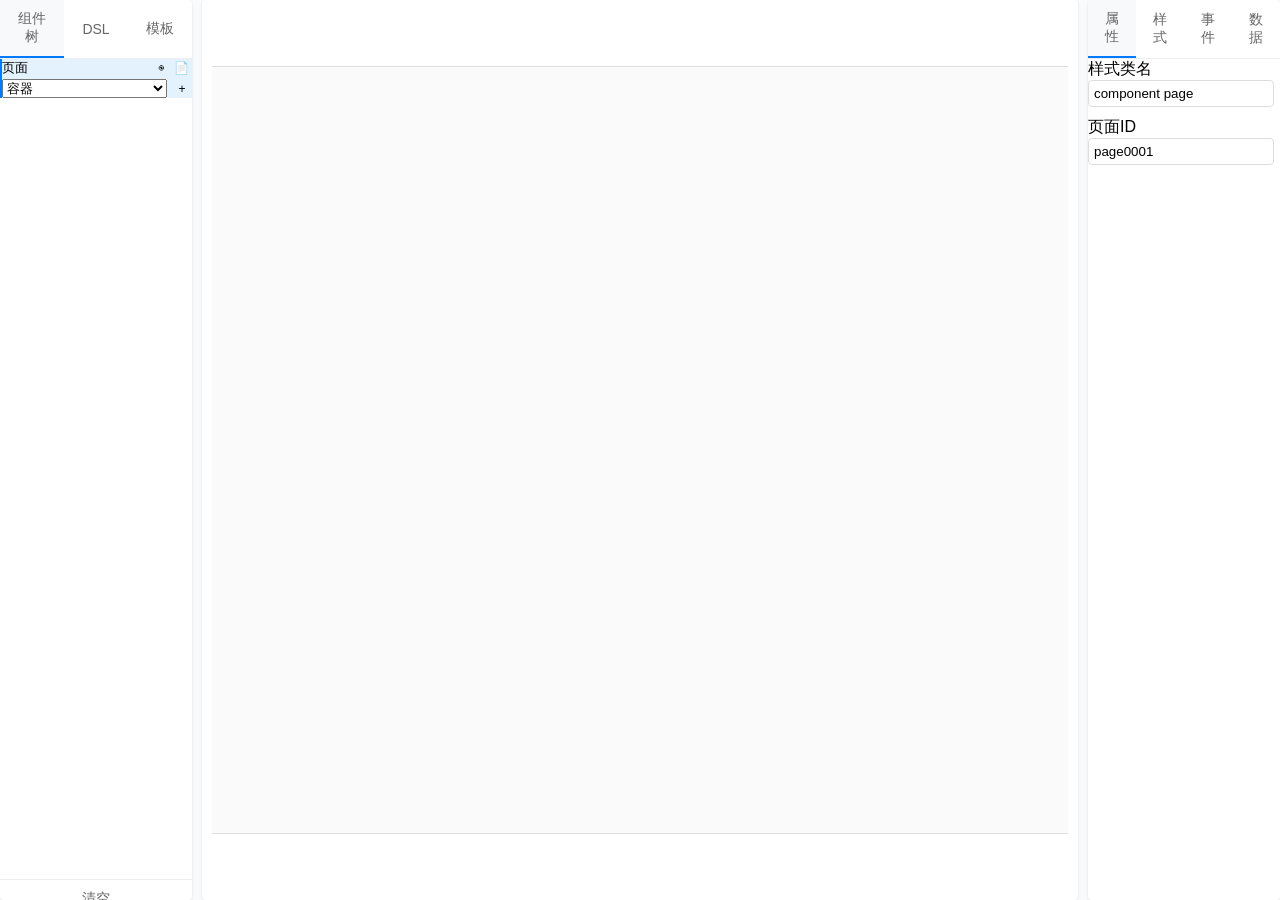
<file: designer.html>
<!DOCTYPE html>
<html lang="zh-CN">
  <head>
    <meta charset="UTF-8" />
    <meta name="viewport" content="width=device-width, initial-scale=1.0" />
    <title>页面设计器</title>
    <link rel="stylesheet" href="designer.css" />
    <link rel="stylesheet" href="render/css/render.css" />
  </head>
  <body>
    <script type="module">
      import message from "./util/Message.js";
      window.message = message;
    </script>
    <script type="module" src="design/Designer.js"></script>
  </body>
</html>
</file>
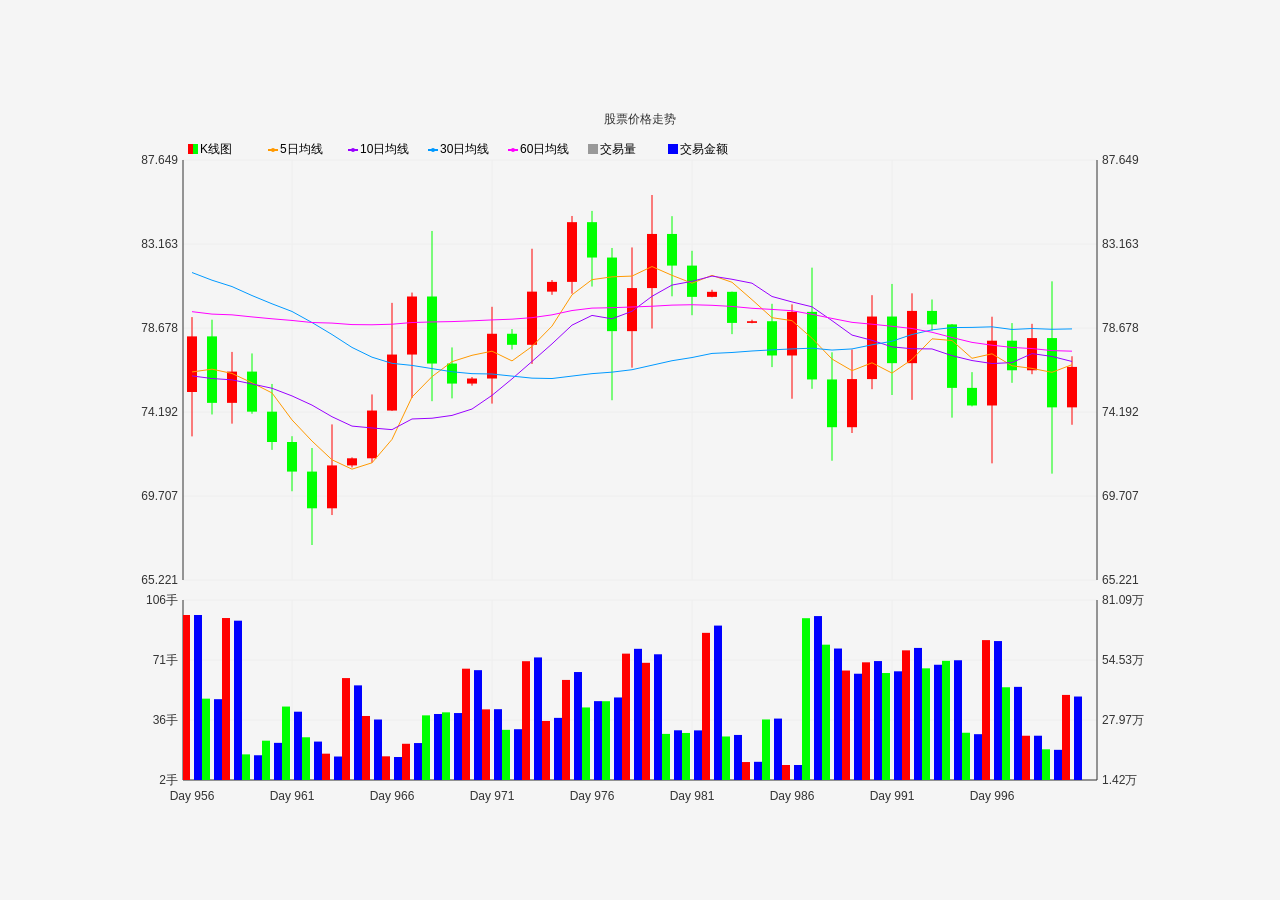
<file: chart/kline-chart.html>
<!DOCTYPE html>
<html lang="zh-CN">
  <head>
    <meta charset="UTF-8" />
    <meta name="viewport" content="width=device-width, initial-scale=1.0" />
    <title>K线图组件</title>
    <style>
      body {
        font-family: Arial, sans-serif;
        margin: 0px;
        background-color: #f5f5f5;
        width: 100vw;
        height: 100vh;
        display: grid;
        align-items: center;
        justify-items: center;
      }
    </style>
  </head>
  <body>
    <canvas id="klineCanvas"></canvas>

    <script type="module">
      // 导入K线图组件
      import KlineChart from "./KlineChart.js";
      import TextUtil from "../util/TextUtil.js";

      // 获取canvas元素
      const canvas = document.getElementById("klineCanvas");

      // 生成模拟K线数据
      function generateKlineData(count) {
        const data = [];
        const labels = [];
        let price = 100; // 初始价格

        for (let i = 0; i < count; i++) {
          // 随机生成价格波动
          const changePercent = (Math.random() - 0.5) * 0.1; // ±5%的波动
          const change = price * changePercent;

          const open = price;
          const latest = price + change;
          const high =
            Math.max(open, latest) + Math.abs(change) * Math.random();
          const low = Math.min(open, latest) - Math.abs(change) * Math.random();

          // 确保高低价格合理
          const finalHigh = Math.max(high, open, latest);
          const finalLow = Math.min(low, open, latest);

          // 生成交易量和交易金额数据
          const share = Math.round(1000 + Math.random() * 9000);
          const amount = Math.round(((open + latest) / 2) * share);

          data.push({
            open: parseFloat(open.toFixed(2)),
            high: parseFloat(finalHigh.toFixed(2)),
            low: parseFloat(finalLow.toFixed(2)),
            latest: parseFloat(latest.toFixed(2)),
            share: share,
            amount: amount,
          });

          price = latest;
          labels.push("Day " + (i + 1));
        }

        // 计算均线数据
        for (let i = 0; i < data.length; i++) {
          // 5日均线
          if (i >= 4) {
            let sum = 0;
            for (let j = 0; j < 5; j++) {
              sum += data[i - j].latest;
            }
            data[i].ma5 = parseFloat((sum / 5).toFixed(2));
          }

          // 10日均线
          if (i >= 9) {
            let sum = 0;
            for (let j = 0; j < 10; j++) {
              sum += data[i - j].latest;
            }
            data[i].ma10 = parseFloat((sum / 10).toFixed(2));
          }

          // 30日均线
          if (i >= 29) {
            let sum = 0;
            for (let j = 0; j < 30; j++) {
              sum += data[i - j].latest;
            }
            data[i].ma30 = parseFloat((sum / 30).toFixed(2));
          }

          // 60日均线
          if (i >= 59) {
            let sum = 0;
            for (let j = 0; j < 60; j++) {
              sum += data[i - j].latest;
            }
            data[i].ma60 = parseFloat((sum / 60).toFixed(2));
          }
        }

        return { data, labels };
      }

      // 生成模拟数据
      const chartData = generateKlineData(1000);

      // 内部生成配置
      const config = {
        title: "",
        spacing: 20,
        scale: 1,
        transX: 0,
        colors: {
          rising: "#ff0000",
          falling: "#00ff00",
          share: "#999999",
          amount: "#0000ff",
          axis: "#333",
          grid: "#eee",
          hidden: "#999",
        },
        maList: [
          { key: "ma5", name: "5日均线", color: "#ff9900" },
          { key: "ma10", name: "10日均线", color: "#9900ff" },
          { key: "ma30", name: "30日均线", color: "#0099ff" },
          { key: "ma60", name: "60日均线", color: "#ff00ff" },
        ],
        formatter: {
          kline: TextUtil.price,
          share: TextUtil.share,
          amount: TextUtil.amount,
        },
      };

      // 初始化图表
      function initChart() {
        config.title = "股票价格走势";
        config.labels = chartData.labels;
        config.data = chartData.data;
        // 创建K线图实例
        const klineChart = new KlineChart(canvas, config);
        klineChart.init();
      }

      // 页面加载完成后初始化图表
      window.addEventListener("load", (e) => {
        const width = document.body.clientWidth;
        const height = document.body.clientHeight;
        canvas.width = width * 0.8;
        canvas.height = height * 0.8;
        initChart();
      });
    </script>
  </body>
</html>
</file>
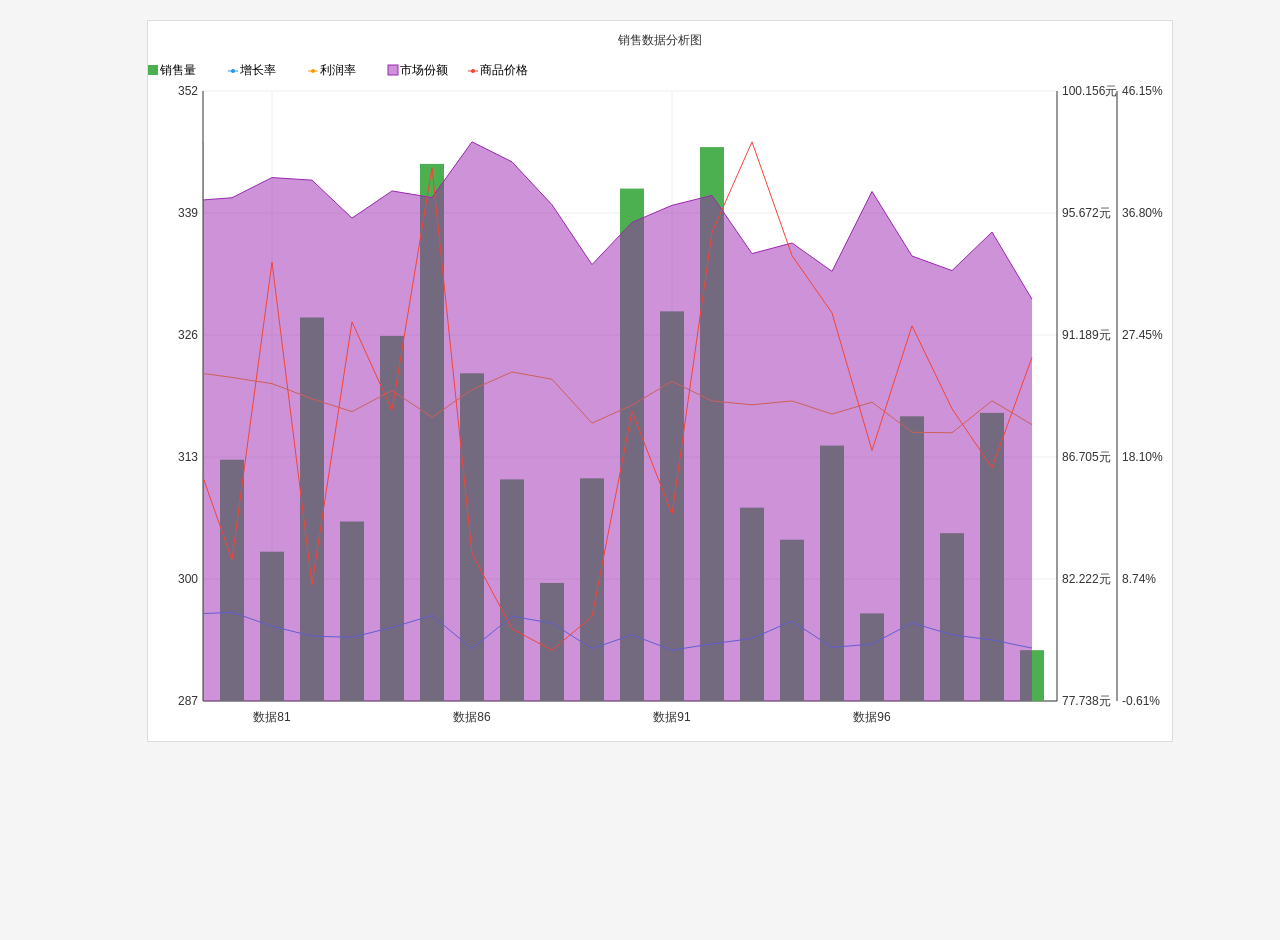
<file: chart/line-chart.html>
<!DOCTYPE html>
<html lang="zh-CN">
  <head>
    <meta charset="UTF-8" />
    <meta name="viewport" content="width=device-width, initial-scale=1.0" />
    <title>可配置图表组件</title>
    <style>
      body {
        font-family: Arial, sans-serif;
        margin: 20px;
        background-color: #f5f5f5;
        width: 100vw;
        height: 100vh;
      }

      canvas {
        display: block;
        margin: 20px auto;
        border: 1px solid #ddd;
        background-color: #fff;
      }
    </style>
  </head>
  <body>
    <canvas id="chartCanvas"></canvas>

    <script type="module">
      // 导入图表渲染器
      import LineChart from "./LineChart.js";
      import TextUtil from "../util/TextUtil.js";

      // 获取canvas元素
      const canvas = document.getElementById("chartCanvas");
      const width = document.body.clientWidth;
      const height = document.body.clientHeight;
      canvas.width = width * 0.8;
      canvas.height = height * 0.8;

      // 图表配置
      const chartConfig = {
        // 图表区域配置
        chartArea: {
          x: 80,
          y: 50,
          width: canvas.width - 180,
          height: canvas.height - 120,
        },

        // 图表标题
        title: "销售数据分析图",

        // 数据点间距
        spacing: 40,

        // 缩放和平移配置
        scale: 1,
        transX: 0,

        // Y轴配置
        yAxis: {
          left: [
            {
              id: "sales",
              visible: true,
              label: "销售量",
              unit: "",
              width: 80,
              formatter: (i) => i.toFixed(0),
            },
          ],
          right: [
            {
              id: "price",
              visible: true,
              label: "价格",
              unit: "元",
              width: 80,
              formatter: TextUtil.price,
            },
            {
              id: "growth",
              visible: true,
              label: "增长率",
              unit: "",
              width: 60,
              formatter: TextUtil.percent,
            },
          ],
        },

        // 数据系列配置
        series: [
          {
            prop: "bar1",
            name: "销售量",
            type: "bar",
            yAxis: "left",
            yAxisIndex: 0,
            color: "#4CAF50",
            visible: true,
          },
          {
            prop: "line1",
            name: "增长率",
            type: "line",
            yAxis: "right",
            yAxisIndex: 1,
            color: "#2196F3",
            visible: true,
          },
          {
            prop: "line2",
            name: "利润率",
            type: "line",
            yAxis: "right",
            yAxisIndex: 1,
            color: "#FF9800",
            visible: true,
          },
          {
            prop: "area1",
            name: "市场份额",
            type: "area",
            yAxis: "right",
            yAxisIndex: 1,
            color: "#9C27B0",
            visible: true,
          },
          {
            prop: "line3",
            name: "商品价格",
            type: "line",
            yAxis: "right",
            yAxisIndex: 0,
            color: "#F44336",
            visible: true,
          },
        ],

        // 数据标签
        labels: [],
      };

      // 生成模拟数据
      function generateData() {
        const data = [];
        const labels = [];
        for (let i = 0; i < 100; i++) {
          // 使用正弦函数结合随机数生成更自然的模拟数据
          const bar1 = Math.max(
            0,
            200 + 100 * Math.sin(i / 50) + 50 * Math.random()
          );
          const line1 = Math.max(
            0,
            8 + 5 * Math.cos(i / 30) + 3 * Math.random()
          );
          const line2 = Math.max(
            0,
            15 + 7 * Math.sin(i / 40) + 4 * Math.random()
          );
          const area1 = Math.max(
            0,
            30 + 20 * Math.cos(i / 60) + 10 * Math.random()
          );
          const line3 = Math.max(
            0,
            50 + 30 * Math.sin(i / 70) + 20 * Math.random()
          );

          data.push({ bar1, line1, line2, line3, area1 });
          labels.push(`数据${i + 1}`);
        }

        return { labels, data };
      }

      // 填充配置数据
      const { data, labels } = generateData();
      chartConfig.data = data;
      chartConfig.labels = labels;

      // 初始化图表
      function initChart() {
        // 创建图表渲染器实例
        const chart = new LineChart(canvas, chartConfig);
        chart.init();
      }

      // 页面加载完成后初始化图表
      window.addEventListener("load", initChart);
    </script>
  </body>
</html>
</file>
<file: designer.css>
html,
body {
  margin: 0;
  padding: 0;
  background-color: #f8fafc;
  font-family: "Arial", sans-serif;
}

*,
*::before,
*::after {
  box-sizing: border-box;
}

::-webkit-scrollbar {
  width: 2px;
  height: 2px;
}

.main {
  display: grid;
  grid-template-columns: 15vw 1fr 15vw;
  grid-template-rows: 100vh;
  gap: 10px;
  height: 100vh;
}

/* 面板样式 */
#left-panel,
#center-panel,
#right-panel {
  background-color: white;
  border-radius: 4px;
  box-shadow: 0 1px 3px rgba(0, 0, 0, 0.1);
  overflow: hidden;
  display: flex;
  flex-direction: column;
  height: 100%;
}

#previewPanel {
  margin: 10px;
  overflow: auto;
  height: 100%;
  display: grid;
  place-content: center center;
}

#compContent,
#dslContent,
#templateContent {
  flex: 1;
  overflow-y: auto;
  width: 100%;
  height: 90vh;
  font-family: monospace;
  margin-bottom: 10px;
  resize: none;
}

#propPanel,
#stylePanel,
#eventPanel,
#dataPanel {
  flex: 1;
  overflow-y: auto;
}

/* 大纲树样式 */
.comp-item {
  border-left: 2px solid transparent;
  cursor: pointer;
}

.comp-item.selected {
  background-color: #e3f2fd;
  border-left-color: #007bff;
}

.comp-item .children {
  margin-left: 5px;
}

.comp-item-row {
  display: flex;
  gap: 5px;
  margin-bottom: 2px;
  align-items: center;
}

.comp-item-row-main {
  flex: 1;
}

.comp-item-row-btns {
  display: flex;
}

.comp-item-row-btn {
  padding: 2px 3px;
  border: none;
  border-radius: 4px;
  font-size: 12px;
  cursor: pointer;
  background-color: transparent;
  min-width: 20px;
}

.comp-item-row-btn:hover {
  background-color: #007bff;
  color: white;
}

/* 模板列表样式 */
.template-content {
  padding: 10px;
}

.template-list {
  display: flex;
  flex-direction: column;
  gap: 10px;
}

.template-item {
  border: 1px solid #eee;
  border-radius: 4px;
  padding: 10px;
  background-color: #fafafa;
  transition: all 0.2s;
}

.template-item:hover {
  box-shadow: 0 2px 5px rgba(0, 0, 0, 0.1);
  border-color: #ddd;
}

.template-name {
  font-weight: bold;
  margin-bottom: 5px;
  color: #333;
}

.template-desc {
  font-size: 12px;
  color: #666;
  margin-bottom: 10px;
}

.template-item-btns {
  display: flex;
  gap: 5px;
  justify-content: flex-end;
}

.btn-sm {
  padding: 4px 8px;
  font-size: 12px;
}

.form-row {
  display: flex;
  margin-bottom: 10px;
}

.form-col {
  flex: 1;
}

.form-group label {
  margin-bottom: 5px;
  cursor: pointer;
}

.form-group input,
.form-group select,
.form-group textarea {
  width: calc(100% - 6px);
  padding: 5px;
  border: 1px solid #ddd;
  border-radius: 4px;
  box-sizing: border-box;
}

.btns {
  display: flex;
  gap: 10px;
  text-align: center;
  border-top: 1px solid #eee;
}

.toggle-btns {
  display: flex;
  border-bottom: 1px solid #eee;
}

.btn {
  flex: 1;
  background: none;
  border: none;
  padding: 10px 15px;
  cursor: pointer;
  font-size: 14px;
  color: #666;
  transition: all 0.2s;
}

.btn:hover {
  background-color: #f5f5f5;
}

.btn.active {
  border-bottom: 2px solid #007bff;
  background-color: #f8f9fa;
}

.hidden {
  display: none;
}

.modal-overlay {
  position: fixed;
  top: 0;
  left: 0;
  width: 100vw;
  height: 100vh;
  background-color: rgba(0, 0, 0, 0.5);
  display: flex;
  align-items: center;
  justify-content: center;
  z-index: 1000;
}

.modal-container {
  background-color: white;
  border-radius: 8px;
  box-shadow: 0 4px 20px rgba(0, 0, 0, 0.3);
  min-width: 400px;
  max-width: 600px;
  overflow: hidden;
}

.modal-header {
  display: flex;
  justify-content: space-between;
  align-items: center;
  padding: 15px 20px;
  border-bottom: 1px solid #eee;
}

.modal-header h3 {
  margin: 0;
  font-size: 16px;
}

.modal-close-btn {
  background: none;
  border: none;
  font-size: 20px;
  cursor: pointer;
  color: #999;
  padding: 0;
  line-height: 1;
}

.modal-close-btn:hover {
  color: #333;
}

.modal-content {
  padding: 20px;
}

.modal-footer {
  display: flex;
  justify-content: flex-end;
  gap: 10px;
  padding: 15px 20px;
  border-top: 1px solid #eee;
}

.modal-footer .btn {
  flex: 0 0 auto;
  padding: 8px 20px;
  border-radius: 4px;
}

.modal-footer .btn-primary {
  background-color: #007bff;
  color: white;
}

.modal-footer .btn-primary:hover {
  background-color: #0056b3;
}

.form-control {
  width: 100%;
  padding: 8px 10px;
  border: 1px solid #ddd;
  border-radius: 4px;
  box-sizing: border-box;
  font-size: 14px;
}

.form-control:focus {
  border-color: #007bff;
  outline: none;
  box-shadow: 0 0 0 2px rgba(0, 123, 255, 0.25);
}
</file>
<file: render/css/render.css>
.component {
  margin: 0;
  padding: 0;
  font-family: "Segoe UI", Tahoma, Geneva, Verdana, sans-serif;
  overscroll-behavior: none;
  font-size: 14px;
  color: #333;
  line-height: 1.5;
}

*,
*::before,
*::after {
  box-sizing: border-box;
}

button {
  cursor: pointer;
}

textarea {
  white-space: pre;
  word-wrap: normal;
}

::-webkit-scrollbar {
  width: 1px;
  height: 1px;
}

::-webkit-scrollbar-thumb {
  background-color: #d2def7;
}

.component.tab-header button {
  border: none;
  background: none;
  border-bottom: 1px solid #f4f5f7;
}

.component.tab-header button.active {
  border-bottom: 1px solid #007bff;
}

.component.table-btn {
  cursor: pointer;
  border: none;
  border-radius: 3px;
  background-color: #1890ff;
  color: white;
}

.component.table-btn.text {
  background-color: transparent;
  color: #1890ff;
  border: 1px solid transparent;
}

.component.table-btn.text:hover {
  background-color: #e6f7ff;
}

.component.table-btn.primary {
  background-color: #1890ff;
  color: white;
  border: 1px solid #1890ff;
}

.component.table-btn.primary:hover {
  background-color: #40a9ff;
}

.component.table-btn.default {
  background-color: #fff;
  color: #555;
  border: 1px solid #d9d9d9;
}

.component.table-btn.default:hover {
  background-color: #f5f5f5;
  border-color: #40a9ff;
}

.component.table-btn.success {
  background-color: #52c41a;
  border: 1px solid #52c41a;
}

.component.table-btn.success:hover {
  background-color: #73d13d;
}

.component.table-btn.danger {
  background-color: #ff4d4f;
  border: 1px solid #ff4d4f;
}

.component.table-btn.danger:hover {
  background-color: #ff7875;
}

.component.radio label {
  min-width: 45px;
  vertical-align: middle;
}

.menu {
  background-color: transparent;
}
</file>
